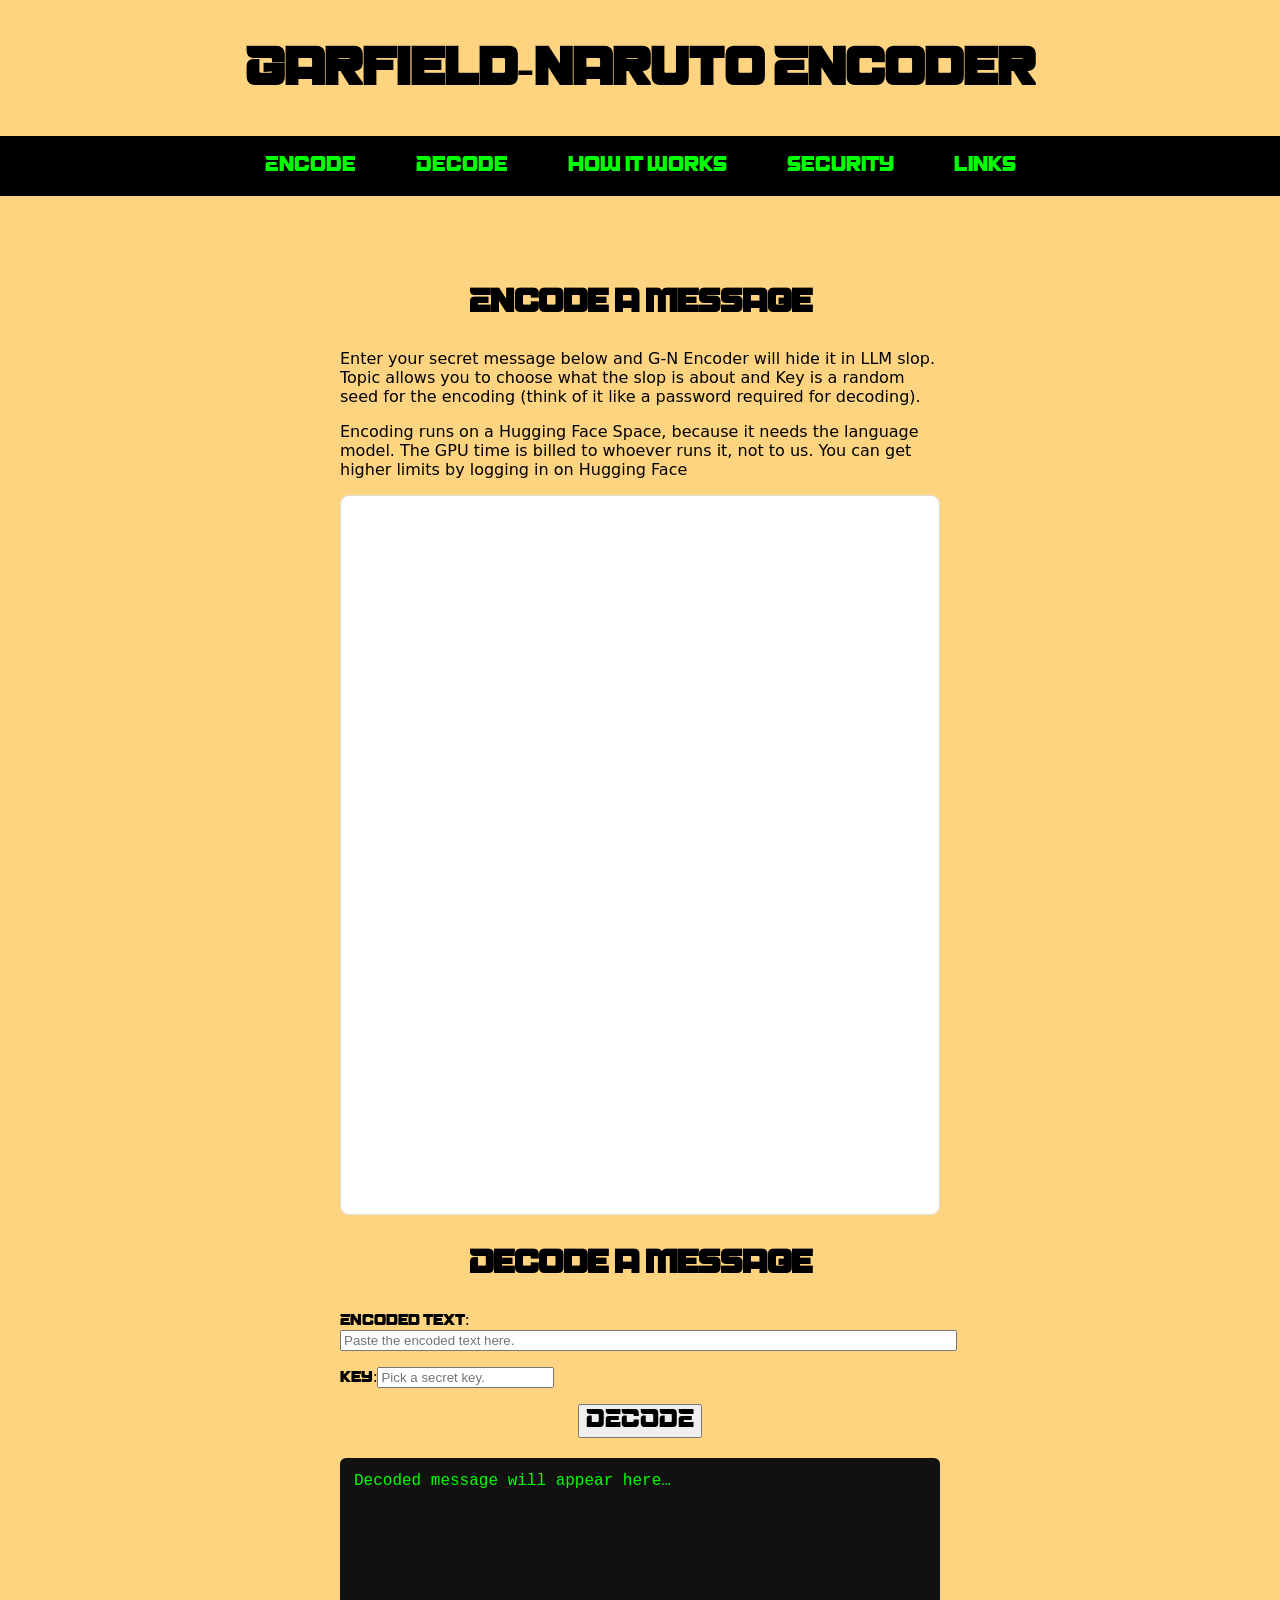
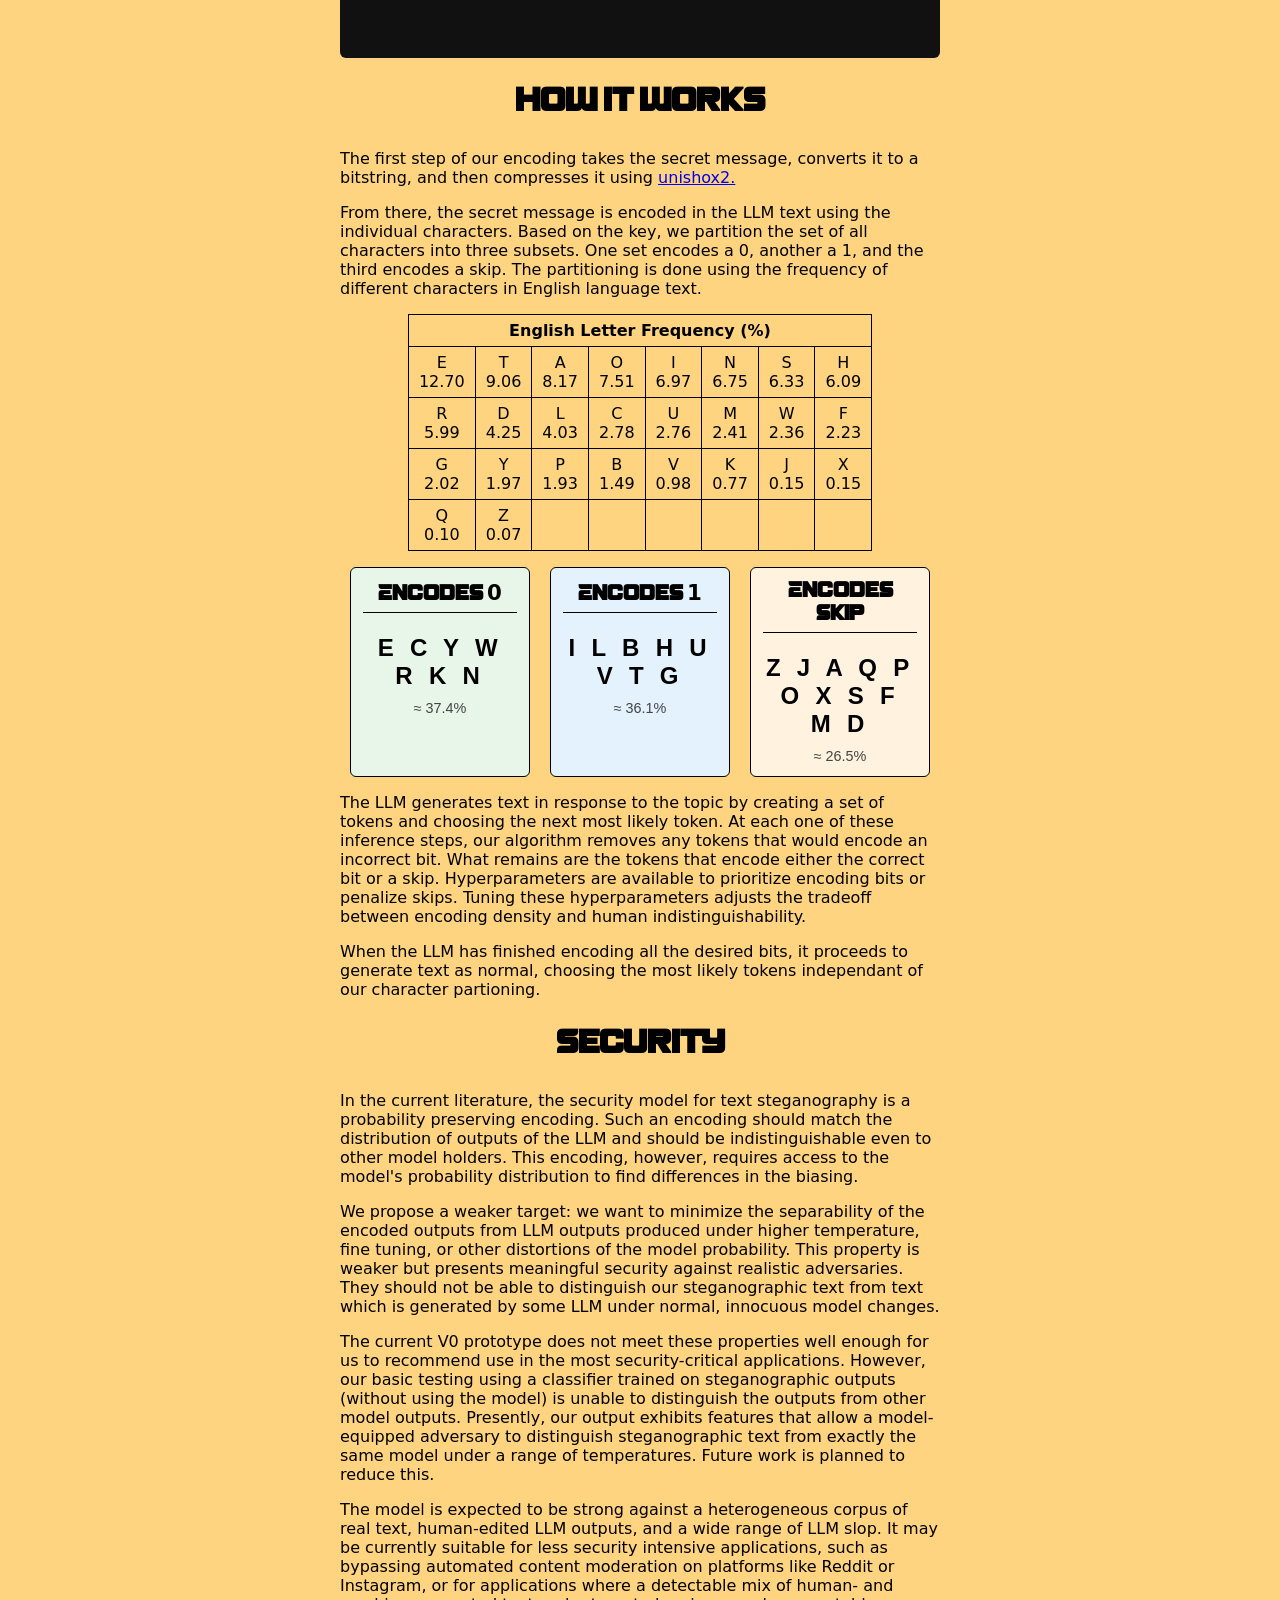
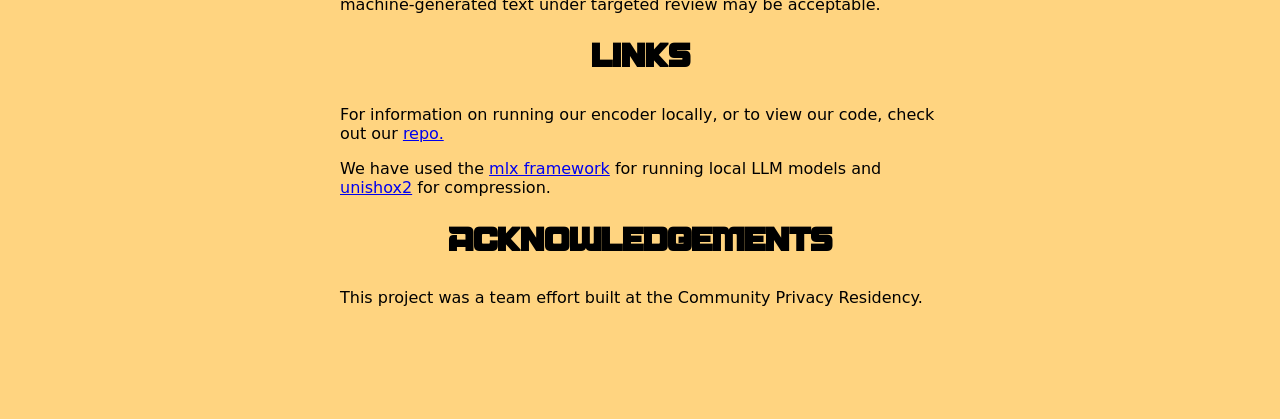
<file: index.html>
<!DOCTYPE html>
<html lang="en">
<head>
<meta charset="UTF-8">
<title>Garfield-Naruto Encoder</title>
<link rel="stylesheet" href="style.css">
</head>
<body>

  <div class="fixed-top">
  <h1>Garfield-Naruto Encoder</h1>
  <div class="select-bar">
    <a class="selection" href="index.html#encode_section">Encode</a>
    <a class="selection" href="index.html#decode_section">Decode</a>
    <a class="selection" href="index.html#how_it_works_section">How it works</a>
    <a class="selection" href="index.html#security_section">Security</a>
    <a class="selection" href="index.html#download_section">Links</a>
  </div>
</div>

  <div class="content-column">

    <h2 id="encode_section">Encode a message</h2>
    <p>Enter your secret message below and G-N Encoder will hide it in LLM slop. Topic allows you to choose what the slop is about and Key is a random seed for the encoding (think of it like a password required for decoding).</p>

    <p>Encoding runs on a Hugging&nbsp;Face Space, because it needs the language
      model. The GPU time is billed to whoever runs it, not to us. You can get higher limits by logging in on Hugging&nbsp;Face</p>

    <iframe class="space-embed"
            src="https://infiniteviolets-gn-encoder.hf.space"
            title="Garfield-Naruto Encoder"
            frameborder="0"
            allow="clipboard-write"></iframe>

    <div id="localEncode" hidden>
      <h3>Run it locally instead</h3>
      <p class="status">The local helper (<code>server.js</code>) is running, so
      you can encode on this machine with your own model rather than the hosted
      one. This block stays hidden when the helper is not reachable, which is why
      the deployed site never shows it.</p>
      <p class="input_label">Message:<input type="text" size=75 placeholder="Enter your secret message here." id="fbitstream" name="Bitstream"><br></p>
      <p class="input_label">Topic: <input type="text" size=50 placeholder="Choose a topic for the LLM slop." id="ftopic" name="Topic"><br></p>
      <p class="input_label">Key:<input type="text" placeholder="Pick a secret key." id="fencodekey" name="Key"><br></p>
      <p class="input_label">Attempts<input type="number" id="fattempts" value="6" name="Attempts" min="1" max="10"></p>
      <div class="button_holder">
        <button id="startBtn">Begin Encoding</button>
        <button id="stopBtn" disabled>Stop</button>
      </div>
      <p class="status" id="statusText"></p>
      <pre id="output">Output will stream here…</pre>
    </div>

    <h2 id="decode_section">Decode a message</h2>

      <p class="input_label">Encoded text:<input type="text" size=75 placeholder="Paste the encoded text here." id="fencoded" name="Encoded"><br></p>
      <p class="input_label">Key:<input type="text" placeholder="Pick a secret key." id="fdecodekey" name="DecodeKey"><br></p>
    <div class="button_holder">
    <button id="decodeBtn">DECODE</button>
    </div>

    <pre id="decodeOutput">Decoded message will appear here…</pre>

    <h2 id="how_it_works_section">How it works</h2>
    <p>The first step of our encoding takes the secret message, converts it to a bitstring, and then compresses it using <a href="https://pypi.org/project/unishox2-py3/">unishox2.</a></p>

    <p>From there, the secret message is encoded in the LLM text using the individual characters. Based on the key, we partition the set of all characters into three subsets. One set encodes a 0, another a 1, and the third encodes a skip. The partitioning is done using the frequency of different characters in English language text.</p>
    <div class="table_holder">
    <table>
    <thead>
        <tr>
            <th colspan="8">English Letter Frequency (%)</th>
        </tr>
    </thead>
    <tbody>
        <tr>
            <td>E<br>12.70</td>
            <td>T<br>9.06</td>
            <td>A<br>8.17</td>
            <td>O<br>7.51</td>
            <td>I<br>6.97</td>
            <td>N<br>6.75</td>
            <td>S<br>6.33</td>
            <td>H<br>6.09</td>
        </tr>
        <tr>
            <td>R<br>5.99</td>
            <td>D<br>4.25</td>
            <td>L<br>4.03</td>
            <td>C<br>2.78</td>
            <td>U<br>2.76</td>
            <td>M<br>2.41</td>
            <td>W<br>2.36</td>
            <td>F<br>2.23</td>
        </tr>
        <tr>
            <td>G<br>2.02</td>
            <td>Y<br>1.97</td>
            <td>P<br>1.93</td>
            <td>B<br>1.49</td>
            <td>V<br>0.98</td>
            <td>K<br>0.77</td>
            <td>J<br>0.15</td>
            <td>X<br>0.15</td>
        </tr>
        <tr>
            <td>Q<br>0.10</td>
            <td>Z<br>0.07</td>
            <td></td>
            <td></td>
            <td></td>
            <td></td>
            <td></td>
            <td></td>
        </tr>
    </tbody>
</table>
</div>

<p></p>
<p></p>
<p></p>

<div class="partitions">
    <div class="group group1">
        <h3>Encodes 0</h3>
        <div class="letters">E C Y W R K N</div>
        <div class="prob">≈ 37.4%</div>
    </div>

    <div class="group group2">
        <h3>Encodes 1</h3>
        <div class="letters">I L B H U V T G</div>
        <div class="prob">≈ 36.1%</div>
    </div>

    <div class="group group3">
        <h3>Encodes Skip</h3>
        <div class="letters">Z J A Q P O X S F M D</div>
        <div class="prob">≈ 26.5%</div>
    </div>
</div>

    <p>The LLM generates text in response to the topic by creating a set of tokens and choosing the next most likely token. At each one of these inference steps, our algorithm removes any tokens that would encode an incorrect bit. What remains are the tokens that encode either the correct bit or a skip. Hyperparameters are available to prioritize encoding bits or penalize skips. Tuning these hyperparameters adjusts the tradeoff between encoding density and human indistinguishability.</p>

    <p>When the LLM has finished encoding all the desired bits, it proceeds to generate text as normal, choosing the most likely tokens independant of our character partioning.</p>

    <h2 id="security_section">Security</h2>

    <p>In the current literature, the security model for text steganography is a probability preserving encoding. Such an encoding should match the distribution of outputs of the LLM and should be indistinguishable even to other model holders. This encoding, however, requires access to the model's probability distribution to find differences in the biasing.</p>

    <p>We propose a weaker target: we want to minimize the separability of the encoded outputs from LLM outputs produced under higher temperature, fine tuning, or other distortions of the model probability. This property is weaker but presents meaningful security against realistic adversaries. They should not be able to distinguish our steganographic text from text which is generated by some LLM under normal, innocuous model changes.</p>

    <p>The current V0 prototype does not meet these properties well enough for us to recommend use in the most security-critical applications. However, our basic testing using a classifier trained on steganographic outputs (without using the model) is unable to distinguish the outputs from other model outputs. Presently, our output exhibits features that allow a model-equipped adversary to distinguish steganographic text from exactly the same model under a range of temperatures. Future work is planned to reduce this.</p>

    <p>The model is expected to be strong against a heterogeneous corpus of real text, human-edited LLM outputs, and a wide range of LLM slop. It may be currently suitable for less security intensive applications, such as bypassing automated content moderation on platforms like Reddit or Instagram, or for applications where a detectable mix of human- and machine-generated text under targeted review may be acceptable.</p>
    
    <h2 id="download_section">Links</h2>

    <p>For information on running our encoder locally, or to view our code, check out our <a href="https://github.com/hashbron/garfield-naruto/tree/main">repo.</a></p>
    <p>We have used the <a href="https://github.com/ml-explore/mlx">mlx framework</a> for running local LLM models and <a href="https://pypi.org/project/unishox2-py3/">unishox2</a> for compression.
    
    <h2>Acknowledgements</h2>

    <p>This project was a team effort built at the Community Privacy Residency.</p>

  </div>
  <!-- unishox2.js is a classic script: it only assigns to module.exports when one
       exists, so in the browser its functions land on window, where script.js
       picks them up. script.js is a module so it can import from decode.js. -->
  <script src="unishox2.js"></script>
  <script src="script.js"></script>


</body>
</html>
</file>
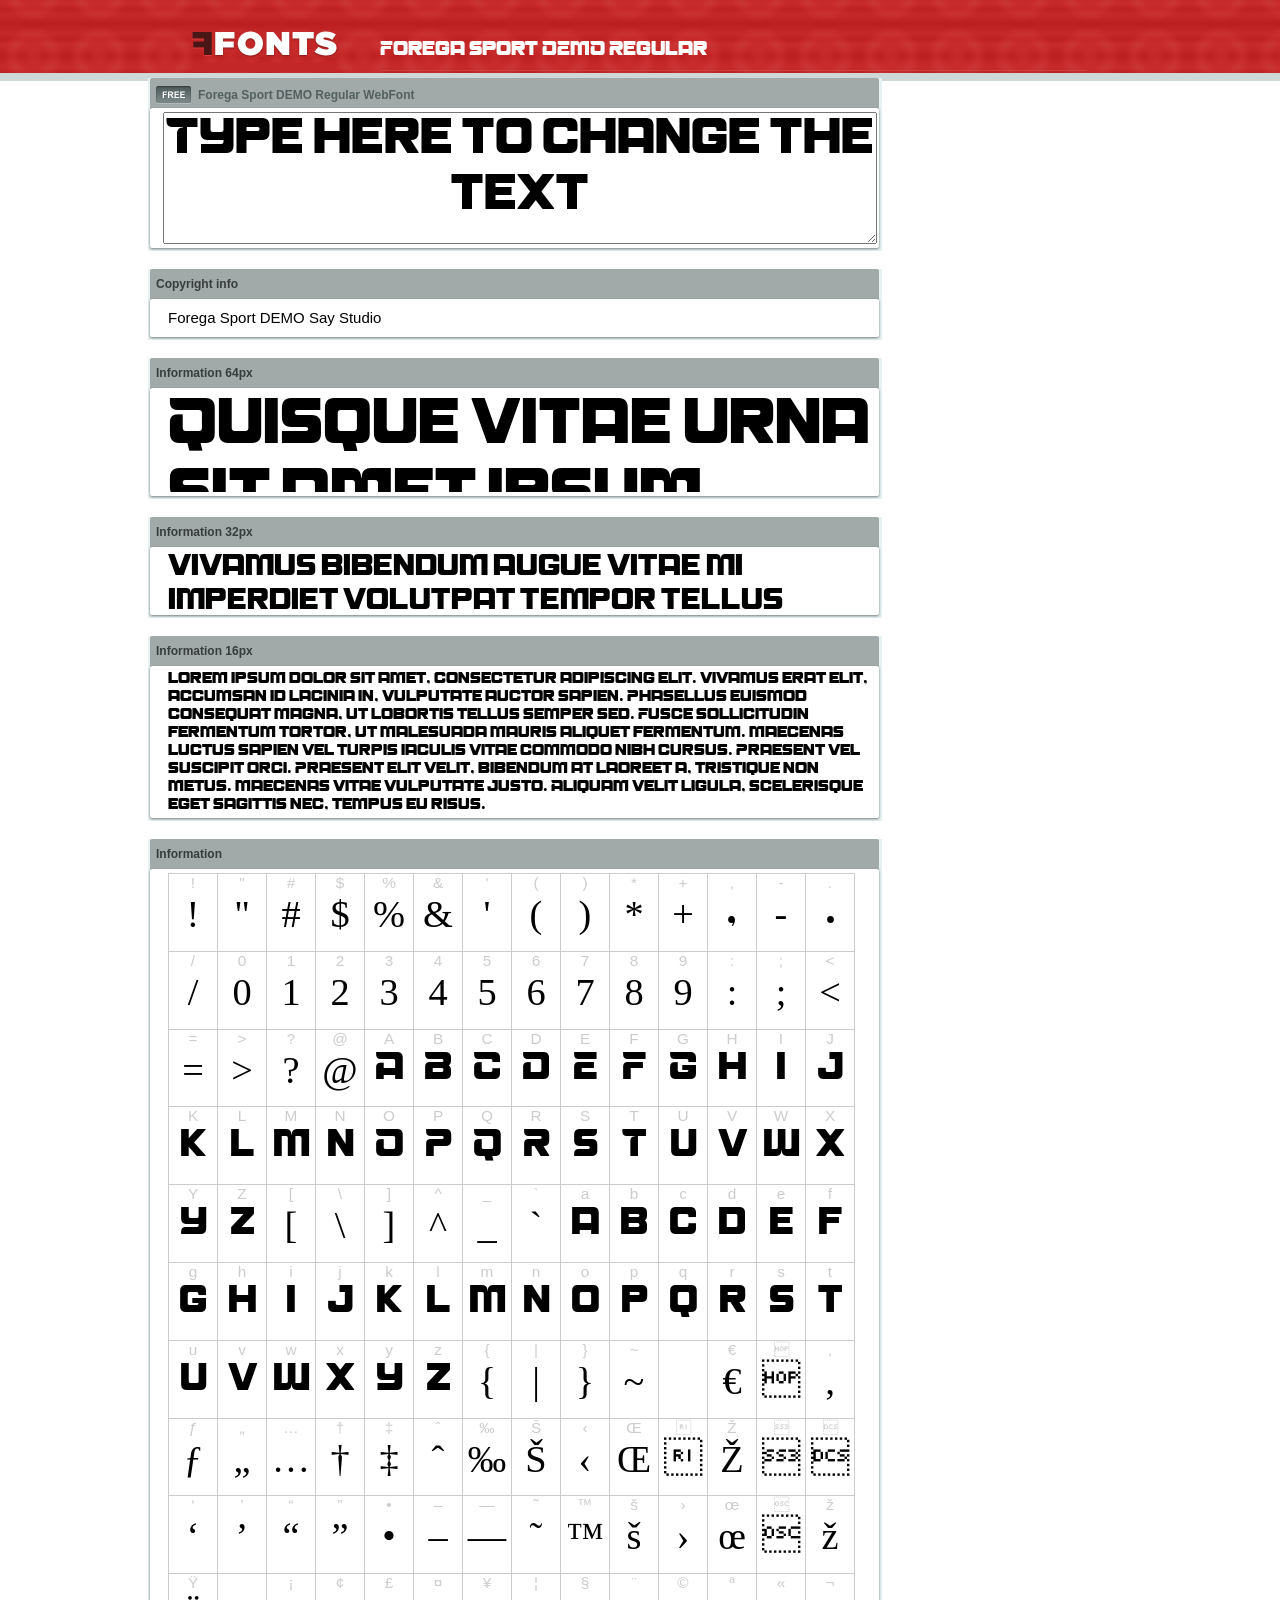
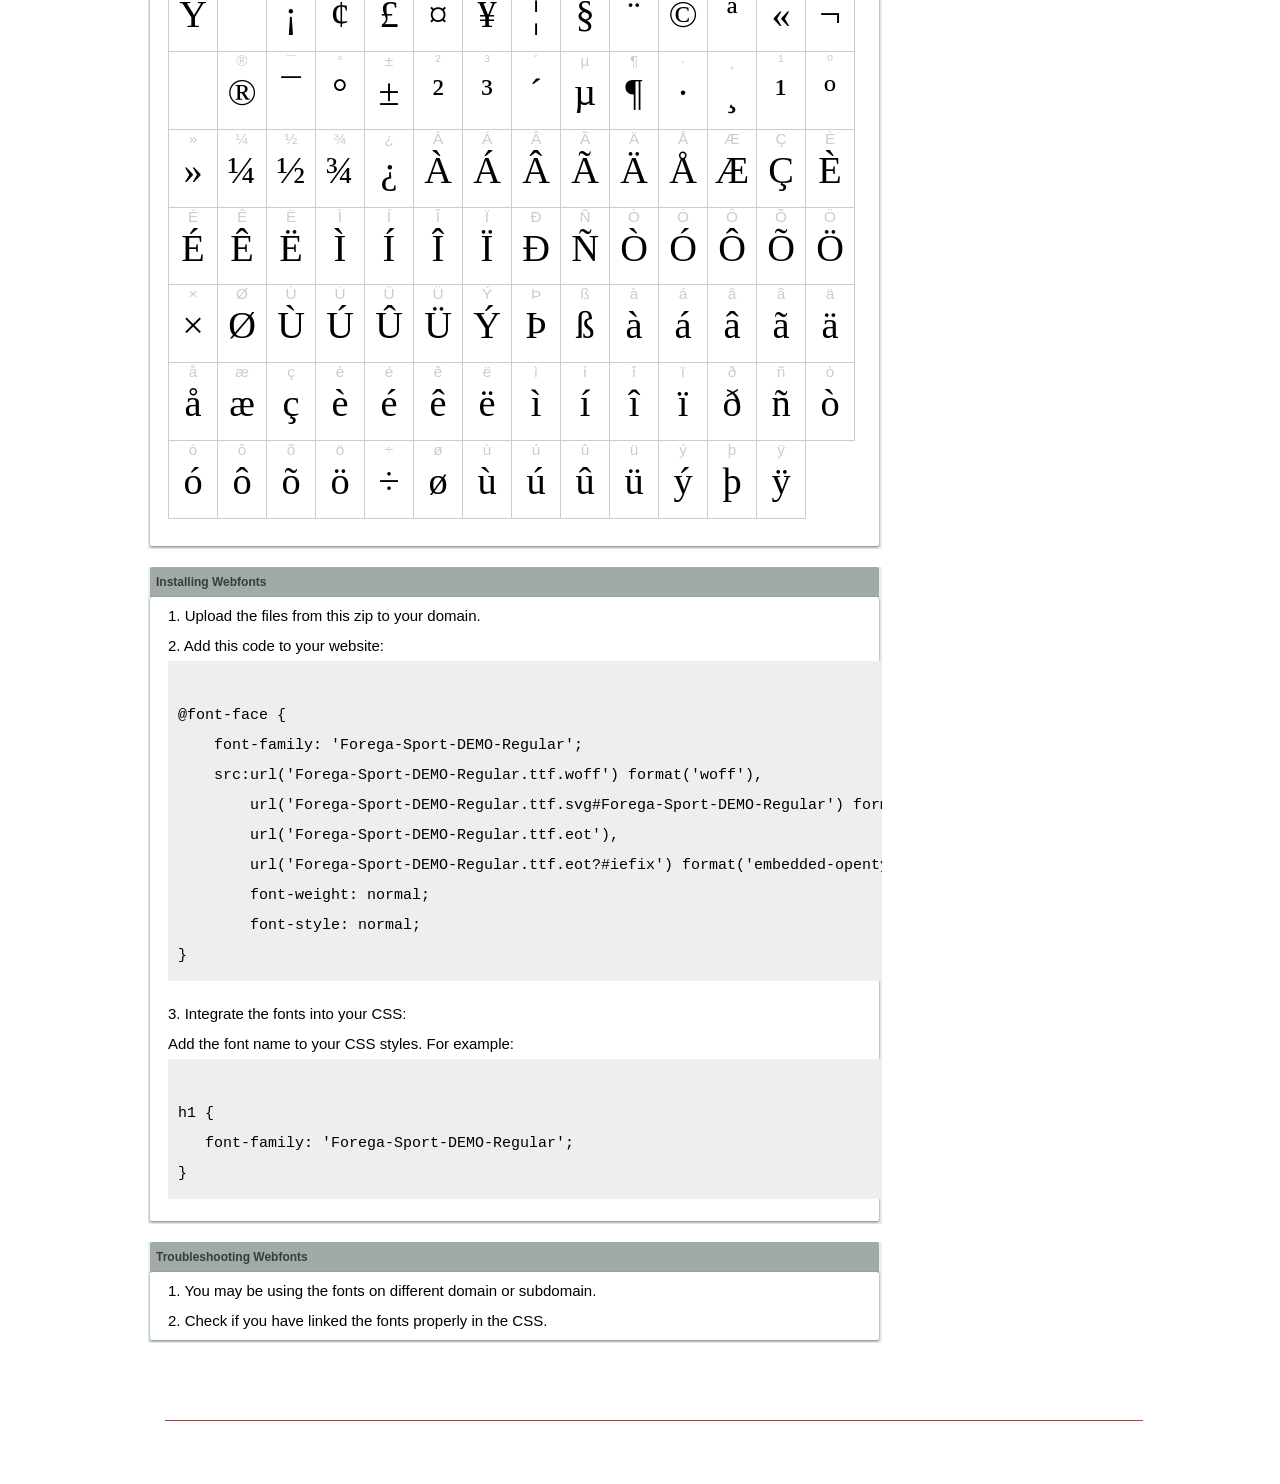
<file: fonts/example.html>
<!DOCTYPE html PUBLIC "-//W3C//DTD XHTML 1.0 Transitional//EN" "http://www.w3.org/TR/xhtml1/DTD/xhtml1-transitional.dtd">
<html xmlns="http://www.w3.org/1999/xhtml">
<head>
<meta http-equiv="Content-Type" content="text/html; charset=UTF-8" />
<title>Forega Sport DEMO Regular WebFont</title>
<meta name="description" content="Forega Sport DEMO Regular WebFont" />
<meta name="keywords" content="Forega Sport DEMO Regular WebFont" />
<style type="text/css">
@font-face {
  font-family: 'Forega-Sport-DEMO-Regular';
    src:  url('Forega-Sport-DEMO-Regular.ttf.woff') format('woff'),
    url('Forega-Sport-DEMO-Regular.ttf.svg#Forega-Sport-DEMO-Regular') format('svg'),
    url('Forega-Sport-DEMO-Regular.ttf.eot'),
    url('Forega-Sport-DEMO-Regular.eot?#iefix') format('embedded-opentype'); 
    font-weight: normal;
    font-style: normal;
}.examplefontl {
  font-family: 'Forega-Sport-DEMO-Regular';  
  color: black;
}
.examplefont {
  padding-bottom: 2em;
  overflow: hidden; 
  text-align: center;
}
.examplefont div {
  float: left;
  border: 1px solid #ccc;
  text-align: center;
  width: 1.25em;
  height: 2em;
  margin-right: -1px;
  margin-bottom: -1px;
  font-size: 3.2em; 
}
.examplefont div .defaultC {
  color: #ccc;
  font-family: arial, sans-serif;
  font-size: .4em;
  display: block;
}
*{margin:0;padding:0;}
body{margin:0px;padding:0px;background:#FFFFFF url(images/bgtile.gif?1) repeat-x;font-family:Arial, Helvetica, sans-serif;}
#header{background:url(images/headertile.gif);height:73px;margin:0px;overflow:hidden;}
#head{width:707px;float:left;height:31px;margin:39px 0 0 0;padding:0px;color:#ffffff;font-size:15px;border-bottom:1px solid #c94040;overflow:hidden;}
#head a{color:#ffffff;text-decoration:none;}
#headspan1{float:left;}
.container{width:994px;margin:0 auto;padding:0px;overflow:hidden;}
#content{width:734px;margin:5px 0px 0px 5px;float:left;padding:0px;font-size:12px;display:inline;color:#868e8e;overflow:hidden;}
.fontbox{background:url(images/fontboxtile.gif);width:734px;margin:0 0 18px 0;padding:0;overflow:hidden;}
.fontboxtop{background:url(images/fontboxtop.gif) no-repeat top left;height:18px;font-size:12px;color:#373d3d;width:718px;padding:8px;margin:0;overflow:hidden;}
.fontboxtop a{color:#373d3d;text-decoration:none;}
.fontboxspan1{background:url(images/free.gif) no-repeat;padding:2px 0 2px 42px;float:left;}
h6{background:url(images/logo.gif) top left no-repeat;width:230px;height:73px;margin:0px 0px 0px 7px;float:left;}
h6 a{display:block;height:73px;}
h6 a span{display:none;}
h1{display:inline;font-size:12px;font-weight:bold;color:#546060;padding:0px;float:left;}
.btn{border:0;margin:0;background:url('images/button.gif');background-repeat:repeat-x;color:#fff;width:127px;height:28px;font-size:17px;}
.inputsubtmi{border:1px solid #e1ebeb;border-bottom:2px solid #c7d1d1;padding:6px;margin:0 0 8px 0;}
.partner{font-size:16px;font-weight:bold;color:#000000;padding:0px;margin:39px 0px 12px 30px;}
.fontboxspan1notfree{padding:2px 0 2px 42px;float:left;}
#footer{height:123px;margin:0px;padding:0px;background:url(http://www.altfonts.com/images/foottile.gif);}
#foot{width:1005px;height:123px;background:url(http://www.altfonts.com/images/foot.gif) top left no-repeat;margin:0 auto;padding:0px;}
#copyright{height:31px;padding:28px 0 0 118px;margin:0 0 0 27px;border-bottom:1px solid #c33636;font-size:14px;color:#4a1616;}
code {
	white-space: pre;
	background-color: #eee;
	display: block;
	padding: 10px;
	margin-bottom: 18px;
	overflow: auto;
}    
</style>
</head>
<body>
<div id="header">
<div class="container">
<h6><a href="http://webfonts.ffonts.net" title="WebFonts"><span>WebFonts</span></a></h6>
<div id="head">
<span id="headspan1">
   <span style="font-family: 'Forega-Sport-DEMO-Regular';font-size: 20px; color: white;">Forega Sport DEMO Regular</span> 
</span>
</div>
</div>
</div>
<div class="container">
<div id="content">
<!-- WebFont --> 
<div class="fontbox">
<div class="fontboxtop"><span class="fontboxspan1"><h1>Forega Sport DEMO Regular WebFont</h1></span></div>
 <textarea id="txtAreaTryFont" cols="" rows="2" style="font-family: 'Forega-Sport-DEMO-Regular';width:97%; font-size: 50px; height: 130px;text-align: center;margin-left: 15px;" 
           onclick="if (this.value=='Type here to change the text') this.value=''">Type here to change the text</textarea>
<img src="images/fontboxbottom.gif" width="734" height="7" alt="" />
</div>
<div class="fontbox">
<div class="fontboxtop"><b>Copyright info</b></div>
<div style="text-align: left;margin-left:20px;color: black;font-size:15px;line-height:200%">
Forega Sport DEMO
Say Studio
</div>
<img src="images/fontboxbottom.gif" width="734" height="7" alt="" />
</div>
<div class="fontbox">
<div class="fontboxtop"><b>Information 64px</b></div>
<div style="font-family: 'Forega-Sport-DEMO-Regular';margin-left:20px;font-size:64px;color:black;float: left;display: inline; overflow: hidden;height:100px;">
 Quisque vitae urna sit amet ipsum lobortis iaculis volutpat sit amet nibh. 
</div>
<img src="images/fontboxbottom.gif" width="734" height="7" alt="" />
</div>
<div class="fontbox">
<div class="fontboxtop"><b>Information 32px</b></div>
<div style="font-family: 'Forega-Sport-DEMO-Regular';margin-left:20px;font-size:30px;color:black;float: left;display: inline; overflow: hidden;height:60px;">
 Vivamus bibendum augue vitae mi imperdiet volutpat tempor tellus lacinia. Integer in sem et neque iaculis malesuada. 
</div>
<img src="images/fontboxbottom.gif" width="734" height="7" alt="" />
</div>
<div class="fontbox">
<div class="fontboxtop"><b>Information 16px</b></div>
<div style="font-family: 'Forega-Sport-DEMO-Regular';margin-left:20px;font-size:16px;color:black;float: left;display: inline; overflow: hidden;">
 Lorem ipsum dolor sit amet, consectetur adipiscing elit. Vivamus erat elit, accumsan id lacinia in, vulputate auctor sapien. Phasellus euismod consequat magna, ut lobortis tellus semper sed. Fusce sollicitudin fermentum tortor, ut malesuada mauris aliquet fermentum. Maecenas luctus sapien vel turpis iaculis vitae commodo nibh cursus. Praesent vel suscipit orci. Praesent elit velit, bibendum at laoreet a, tristique non metus. Maecenas vitae vulputate justo. Aliquam velit ligula, scelerisque eget sagittis nec, tempus eu risus. 
</div>
<img src="images/fontboxbottom.gif" width="734" height="7" alt="" />
</div>
<div class="fontbox">
<div class="fontboxtop"><b>Information</b></div>
<div class="examplefont examplefontl" style="text-align: center;margin-left:20px;">
 <div><span class="defaultC">&#33;</span><span>&#33;</span></div><div><span class="defaultC">&#34;</span><span>&#34;</span></div><div><span class="defaultC">&#35;</span><span>&#35;</span></div><div><span class="defaultC">&#36;</span><span>&#36;</span></div><div><span class="defaultC">&#37;</span><span>&#37;</span></div><div><span class="defaultC">&#38;</span><span>&#38;</span></div><div><span class="defaultC">&#39;</span><span>&#39;</span></div><div><span class="defaultC">&#40;</span><span>&#40;</span></div><div><span class="defaultC">&#41;</span><span>&#41;</span></div><div><span class="defaultC">&#42;</span><span>&#42;</span></div><div><span class="defaultC">&#43;</span><span>&#43;</span></div><div><span class="defaultC">&#44;</span><span>&#44;</span></div><div><span class="defaultC">&#45;</span><span>&#45;</span></div><div><span class="defaultC">&#46;</span><span>&#46;</span></div><div><span class="defaultC">&#47;</span><span>&#47;</span></div><div><span class="defaultC">&#48;</span><span>&#48;</span></div><div><span class="defaultC">&#49;</span><span>&#49;</span></div><div><span class="defaultC">&#50;</span><span>&#50;</span></div><div><span class="defaultC">&#51;</span><span>&#51;</span></div><div><span class="defaultC">&#52;</span><span>&#52;</span></div><div><span class="defaultC">&#53;</span><span>&#53;</span></div><div><span class="defaultC">&#54;</span><span>&#54;</span></div><div><span class="defaultC">&#55;</span><span>&#55;</span></div><div><span class="defaultC">&#56;</span><span>&#56;</span></div><div><span class="defaultC">&#57;</span><span>&#57;</span></div><div><span class="defaultC">&#58;</span><span>&#58;</span></div><div><span class="defaultC">&#59;</span><span>&#59;</span></div><div><span class="defaultC">&#60;</span><span>&#60;</span></div><div><span class="defaultC">&#61;</span><span>&#61;</span></div><div><span class="defaultC">&#62;</span><span>&#62;</span></div><div><span class="defaultC">&#63;</span><span>&#63;</span></div><div><span class="defaultC">&#64;</span><span>&#64;</span></div><div><span class="defaultC">&#65;</span><span>&#65;</span></div><div><span class="defaultC">&#66;</span><span>&#66;</span></div><div><span class="defaultC">&#67;</span><span>&#67;</span></div><div><span class="defaultC">&#68;</span><span>&#68;</span></div><div><span class="defaultC">&#69;</span><span>&#69;</span></div><div><span class="defaultC">&#70;</span><span>&#70;</span></div><div><span class="defaultC">&#71;</span><span>&#71;</span></div><div><span class="defaultC">&#72;</span><span>&#72;</span></div><div><span class="defaultC">&#73;</span><span>&#73;</span></div><div><span class="defaultC">&#74;</span><span>&#74;</span></div><div><span class="defaultC">&#75;</span><span>&#75;</span></div><div><span class="defaultC">&#76;</span><span>&#76;</span></div><div><span class="defaultC">&#77;</span><span>&#77;</span></div><div><span class="defaultC">&#78;</span><span>&#78;</span></div><div><span class="defaultC">&#79;</span><span>&#79;</span></div><div><span class="defaultC">&#80;</span><span>&#80;</span></div><div><span class="defaultC">&#81;</span><span>&#81;</span></div><div><span class="defaultC">&#82;</span><span>&#82;</span></div><div><span class="defaultC">&#83;</span><span>&#83;</span></div><div><span class="defaultC">&#84;</span><span>&#84;</span></div><div><span class="defaultC">&#85;</span><span>&#85;</span></div><div><span class="defaultC">&#86;</span><span>&#86;</span></div><div><span class="defaultC">&#87;</span><span>&#87;</span></div><div><span class="defaultC">&#88;</span><span>&#88;</span></div><div><span class="defaultC">&#89;</span><span>&#89;</span></div><div><span class="defaultC">&#90;</span><span>&#90;</span></div><div><span class="defaultC">&#91;</span><span>&#91;</span></div><div><span class="defaultC">&#92;</span><span>&#92;</span></div><div><span class="defaultC">&#93;</span><span>&#93;</span></div><div><span class="defaultC">&#94;</span><span>&#94;</span></div><div><span class="defaultC">&#95;</span><span>&#95;</span></div><div><span class="defaultC">&#96;</span><span>&#96;</span></div><div><span class="defaultC">&#97;</span><span>&#97;</span></div><div><span class="defaultC">&#98;</span><span>&#98;</span></div><div><span class="defaultC">&#99;</span><span>&#99;</span></div><div><span class="defaultC">&#100;</span><span>&#100;</span></div><div><span class="defaultC">&#101;</span><span>&#101;</span></div><div><span class="defaultC">&#102;</span><span>&#102;</span></div><div><span class="defaultC">&#103;</span><span>&#103;</span></div><div><span class="defaultC">&#104;</span><span>&#104;</span></div><div><span class="defaultC">&#105;</span><span>&#105;</span></div><div><span class="defaultC">&#106;</span><span>&#106;</span></div><div><span class="defaultC">&#107;</span><span>&#107;</span></div><div><span class="defaultC">&#108;</span><span>&#108;</span></div><div><span class="defaultC">&#109;</span><span>&#109;</span></div><div><span class="defaultC">&#110;</span><span>&#110;</span></div><div><span class="defaultC">&#111;</span><span>&#111;</span></div><div><span class="defaultC">&#112;</span><span>&#112;</span></div><div><span class="defaultC">&#113;</span><span>&#113;</span></div><div><span class="defaultC">&#114;</span><span>&#114;</span></div><div><span class="defaultC">&#115;</span><span>&#115;</span></div><div><span class="defaultC">&#116;</span><span>&#116;</span></div><div><span class="defaultC">&#117;</span><span>&#117;</span></div><div><span class="defaultC">&#118;</span><span>&#118;</span></div><div><span class="defaultC">&#119;</span><span>&#119;</span></div><div><span class="defaultC">&#120;</span><span>&#120;</span></div><div><span class="defaultC">&#121;</span><span>&#121;</span></div><div><span class="defaultC">&#122;</span><span>&#122;</span></div><div><span class="defaultC">&#123;</span><span>&#123;</span></div><div><span class="defaultC">&#124;</span><span>&#124;</span></div><div><span class="defaultC">&#125;</span><span>&#125;</span></div><div><span class="defaultC">&#126;</span><span>&#126;</span></div><div><span class="defaultC">&#127;</span><span>&#127;</span></div><div><span class="defaultC">&#128;</span><span>&#128;</span></div><div><span class="defaultC">&#129;</span><span>&#129;</span></div><div><span class="defaultC">&#130;</span><span>&#130;</span></div><div><span class="defaultC">&#131;</span><span>&#131;</span></div><div><span class="defaultC">&#132;</span><span>&#132;</span></div><div><span class="defaultC">&#133;</span><span>&#133;</span></div><div><span class="defaultC">&#134;</span><span>&#134;</span></div><div><span class="defaultC">&#135;</span><span>&#135;</span></div><div><span class="defaultC">&#136;</span><span>&#136;</span></div><div><span class="defaultC">&#137;</span><span>&#137;</span></div><div><span class="defaultC">&#138;</span><span>&#138;</span></div><div><span class="defaultC">&#139;</span><span>&#139;</span></div><div><span class="defaultC">&#140;</span><span>&#140;</span></div><div><span class="defaultC">&#141;</span><span>&#141;</span></div><div><span class="defaultC">&#142;</span><span>&#142;</span></div><div><span class="defaultC">&#143;</span><span>&#143;</span></div><div><span class="defaultC">&#144;</span><span>&#144;</span></div><div><span class="defaultC">&#145;</span><span>&#145;</span></div><div><span class="defaultC">&#146;</span><span>&#146;</span></div><div><span class="defaultC">&#147;</span><span>&#147;</span></div><div><span class="defaultC">&#148;</span><span>&#148;</span></div><div><span class="defaultC">&#149;</span><span>&#149;</span></div><div><span class="defaultC">&#150;</span><span>&#150;</span></div><div><span class="defaultC">&#151;</span><span>&#151;</span></div><div><span class="defaultC">&#152;</span><span>&#152;</span></div><div><span class="defaultC">&#153;</span><span>&#153;</span></div><div><span class="defaultC">&#154;</span><span>&#154;</span></div><div><span class="defaultC">&#155;</span><span>&#155;</span></div><div><span class="defaultC">&#156;</span><span>&#156;</span></div><div><span class="defaultC">&#157;</span><span>&#157;</span></div><div><span class="defaultC">&#158;</span><span>&#158;</span></div><div><span class="defaultC">&#159;</span><span>&#159;</span></div><div><span class="defaultC">&#160;</span><span>&#160;</span></div><div><span class="defaultC">&#161;</span><span>&#161;</span></div><div><span class="defaultC">&#162;</span><span>&#162;</span></div><div><span class="defaultC">&#163;</span><span>&#163;</span></div><div><span class="defaultC">&#164;</span><span>&#164;</span></div><div><span class="defaultC">&#165;</span><span>&#165;</span></div><div><span class="defaultC">&#166;</span><span>&#166;</span></div><div><span class="defaultC">&#167;</span><span>&#167;</span></div><div><span class="defaultC">&#168;</span><span>&#168;</span></div><div><span class="defaultC">&#169;</span><span>&#169;</span></div><div><span class="defaultC">&#170;</span><span>&#170;</span></div><div><span class="defaultC">&#171;</span><span>&#171;</span></div><div><span class="defaultC">&#172;</span><span>&#172;</span></div><div><span class="defaultC">&#173;</span><span>&#173;</span></div><div><span class="defaultC">&#174;</span><span>&#174;</span></div><div><span class="defaultC">&#175;</span><span>&#175;</span></div><div><span class="defaultC">&#176;</span><span>&#176;</span></div><div><span class="defaultC">&#177;</span><span>&#177;</span></div><div><span class="defaultC">&#178;</span><span>&#178;</span></div><div><span class="defaultC">&#179;</span><span>&#179;</span></div><div><span class="defaultC">&#180;</span><span>&#180;</span></div><div><span class="defaultC">&#181;</span><span>&#181;</span></div><div><span class="defaultC">&#182;</span><span>&#182;</span></div><div><span class="defaultC">&#183;</span><span>&#183;</span></div><div><span class="defaultC">&#184;</span><span>&#184;</span></div><div><span class="defaultC">&#185;</span><span>&#185;</span></div><div><span class="defaultC">&#186;</span><span>&#186;</span></div><div><span class="defaultC">&#187;</span><span>&#187;</span></div><div><span class="defaultC">&#188;</span><span>&#188;</span></div><div><span class="defaultC">&#189;</span><span>&#189;</span></div><div><span class="defaultC">&#190;</span><span>&#190;</span></div><div><span class="defaultC">&#191;</span><span>&#191;</span></div><div><span class="defaultC">&#192;</span><span>&#192;</span></div><div><span class="defaultC">&#193;</span><span>&#193;</span></div><div><span class="defaultC">&#194;</span><span>&#194;</span></div><div><span class="defaultC">&#195;</span><span>&#195;</span></div><div><span class="defaultC">&#196;</span><span>&#196;</span></div><div><span class="defaultC">&#197;</span><span>&#197;</span></div><div><span class="defaultC">&#198;</span><span>&#198;</span></div><div><span class="defaultC">&#199;</span><span>&#199;</span></div><div><span class="defaultC">&#200;</span><span>&#200;</span></div><div><span class="defaultC">&#201;</span><span>&#201;</span></div><div><span class="defaultC">&#202;</span><span>&#202;</span></div><div><span class="defaultC">&#203;</span><span>&#203;</span></div><div><span class="defaultC">&#204;</span><span>&#204;</span></div><div><span class="defaultC">&#205;</span><span>&#205;</span></div><div><span class="defaultC">&#206;</span><span>&#206;</span></div><div><span class="defaultC">&#207;</span><span>&#207;</span></div><div><span class="defaultC">&#208;</span><span>&#208;</span></div><div><span class="defaultC">&#209;</span><span>&#209;</span></div><div><span class="defaultC">&#210;</span><span>&#210;</span></div><div><span class="defaultC">&#211;</span><span>&#211;</span></div><div><span class="defaultC">&#212;</span><span>&#212;</span></div><div><span class="defaultC">&#213;</span><span>&#213;</span></div><div><span class="defaultC">&#214;</span><span>&#214;</span></div><div><span class="defaultC">&#215;</span><span>&#215;</span></div><div><span class="defaultC">&#216;</span><span>&#216;</span></div><div><span class="defaultC">&#217;</span><span>&#217;</span></div><div><span class="defaultC">&#218;</span><span>&#218;</span></div><div><span class="defaultC">&#219;</span><span>&#219;</span></div><div><span class="defaultC">&#220;</span><span>&#220;</span></div><div><span class="defaultC">&#221;</span><span>&#221;</span></div><div><span class="defaultC">&#222;</span><span>&#222;</span></div><div><span class="defaultC">&#223;</span><span>&#223;</span></div><div><span class="defaultC">&#224;</span><span>&#224;</span></div><div><span class="defaultC">&#225;</span><span>&#225;</span></div><div><span class="defaultC">&#226;</span><span>&#226;</span></div><div><span class="defaultC">&#227;</span><span>&#227;</span></div><div><span class="defaultC">&#228;</span><span>&#228;</span></div><div><span class="defaultC">&#229;</span><span>&#229;</span></div><div><span class="defaultC">&#230;</span><span>&#230;</span></div><div><span class="defaultC">&#231;</span><span>&#231;</span></div><div><span class="defaultC">&#232;</span><span>&#232;</span></div><div><span class="defaultC">&#233;</span><span>&#233;</span></div><div><span class="defaultC">&#234;</span><span>&#234;</span></div><div><span class="defaultC">&#235;</span><span>&#235;</span></div><div><span class="defaultC">&#236;</span><span>&#236;</span></div><div><span class="defaultC">&#237;</span><span>&#237;</span></div><div><span class="defaultC">&#238;</span><span>&#238;</span></div><div><span class="defaultC">&#239;</span><span>&#239;</span></div><div><span class="defaultC">&#240;</span><span>&#240;</span></div><div><span class="defaultC">&#241;</span><span>&#241;</span></div><div><span class="defaultC">&#242;</span><span>&#242;</span></div><div><span class="defaultC">&#243;</span><span>&#243;</span></div><div><span class="defaultC">&#244;</span><span>&#244;</span></div><div><span class="defaultC">&#245;</span><span>&#245;</span></div><div><span class="defaultC">&#246;</span><span>&#246;</span></div><div><span class="defaultC">&#247;</span><span>&#247;</span></div><div><span class="defaultC">&#248;</span><span>&#248;</span></div><div><span class="defaultC">&#249;</span><span>&#249;</span></div><div><span class="defaultC">&#250;</span><span>&#250;</span></div><div><span class="defaultC">&#251;</span><span>&#251;</span></div><div><span class="defaultC">&#252;</span><span>&#252;</span></div><div><span class="defaultC">&#253;</span><span>&#253;</span></div><div><span class="defaultC">&#254;</span><span>&#254;</span></div><div><span class="defaultC">&#255;</span><span>&#255;</span></div> 
</div>
<img src="images/fontboxbottom.gif" width="734" height="7" alt="" />
</div>
<div class="fontbox">
<div class="fontboxtop"><b>Installing Webfonts</b></div>
<div style="text-align: left;margin-left:20px;color: black;font-size:15px;line-height:200%">
1. Upload the files from this zip to your domain.<br />
2. Add this code to your website:<br />
<code>
@font-face {
    font-family: 'Forega-Sport-DEMO-Regular';
    src:url('Forega-Sport-DEMO-Regular.ttf.woff') format('woff'),
        url('Forega-Sport-DEMO-Regular.ttf.svg#Forega-Sport-DEMO-Regular') format('svg'),
        url('Forega-Sport-DEMO-Regular.ttf.eot'),
        url('Forega-Sport-DEMO-Regular.ttf.eot?#iefix') format('embedded-opentype'); 
        font-weight: normal;
        font-style: normal;
}
</code>
3. Integrate the fonts into your CSS:<br />
Add the font name to your CSS styles. For example:
<code>
h1 { 
   font-family: 'Forega-Sport-DEMO-Regular';
}  
</code>
</div>
<img src="images/fontboxbottom.gif" width="734" height="7" alt="" />
</div>
<div class="fontbox">
<div class="fontboxtop"><b>Troubleshooting Webfonts</b></div>
<div style="text-align: left;margin-left:20px;color: black;font-size:15px;line-height:200%">
1. You may be using the fonts on different domain or subdomain.<Br />
2. Check if you have linked the fonts properly in the CSS.<Br />
</div>
<img src="images/fontboxbottom.gif" width="734" height="7" alt="" />
</div>
</div>
</div>
<div id="footer">
<div id="foot">
<div id="copyright" style="font-size:11px;color:white;">&copy; - <a href="http://www.ffonts.net" title="Free Fonts" style="color:white;">Free Fonts by www.FFonts.net</a> - </div>
</div>
</div>

</body>
</html>
</file>
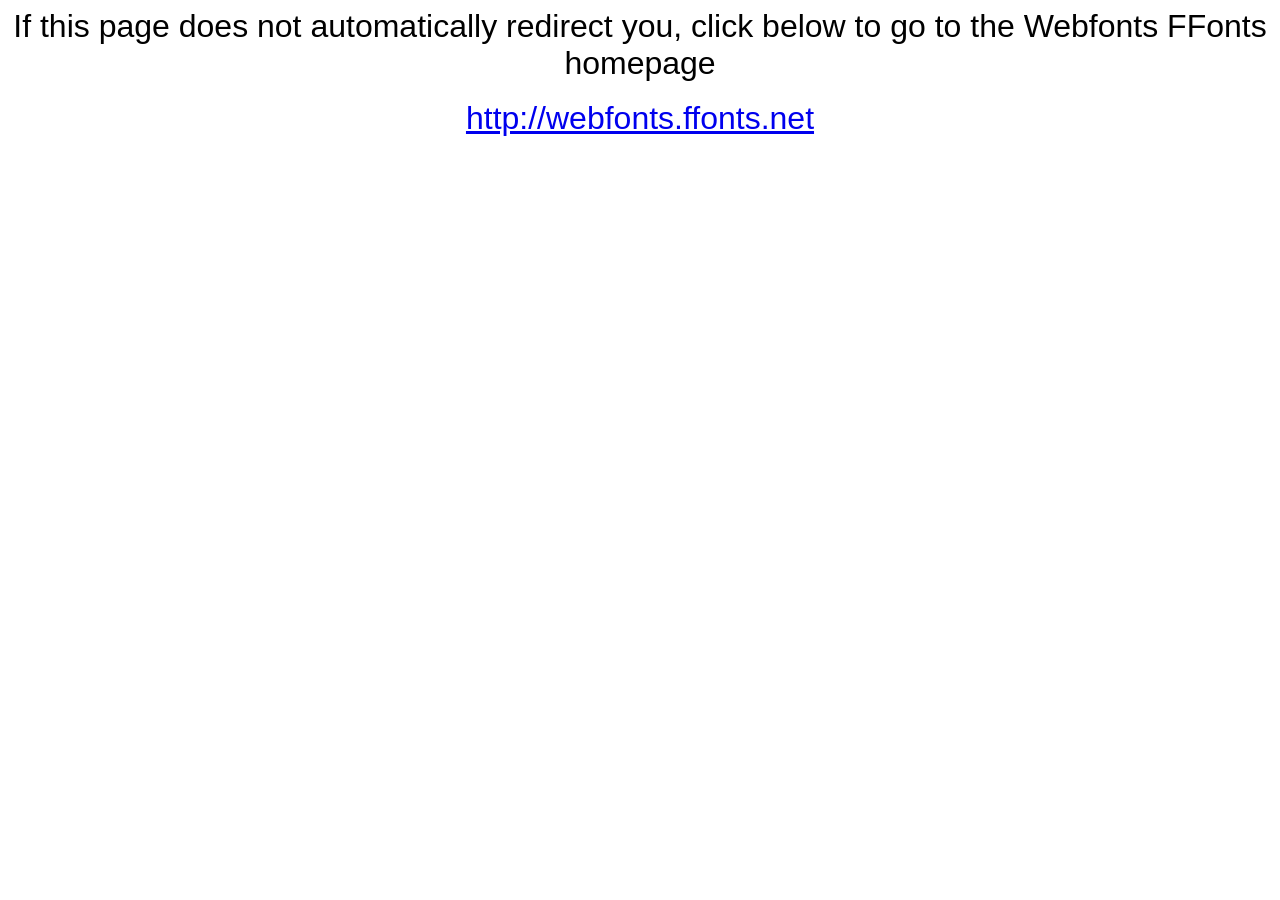
<file: fonts/webfonts.ffonts.net.htm>
<HTML>
<HEAD>
<TITLE>Webfonts www.FFonts.net - Redirect</TITLE>
<meta http-equiv="refresh" content="1;url=http://webfonts.ffonts.net">
<script language="javascript">
<!-- 
//location.replace("http://webfonts.ffonts.net");
-->
</script>
</HEAD>

<BODY>
<CENTER>

<FONT FACE="Arial, Sans Serif, Verdana" SIZE=6>If this page does not automatically redirect you, click below to go to the Webfonts FFonts homepage</FONT>
<BR><BR>
<FONT FACE="Arial, Sans Serif, Verdana" SIZE=6><A HREF="http://webfonts.ffonts.net" TARGET="_top">http://webfonts.ffonts.net</A></FONT>

</CENTER>
</BODY>
</HTML>
</file>
<file: style.css>
/* Garfield-Naruto Encoder — the page is served as a static site, so this file
   is the whole design. No build step, no framework. */

:root {
  --bg: #fbfaf7;
  --fg: #1d1c1a;
  --muted: #6b6862;
  --rule: #e2ded6;
  --card: #ffffff;
  --accent: #c2410c;          /* the encoder's yellow/red gradient, muted */
  --accent-soft: #fff4ec;
  --bit0: #b45309;
  --bit1: #1d4ed8;
  --skip: #4b5563;
  --mono: ui-monospace, SFMono-Regular, Menlo, Consolas, monospace;
}

@media (prefers-color-scheme: dark) {
  :root {
    --bg: #171614; --fg: #ece9e3; --muted: #9c978e; --rule: #33302b;
    --card: #201e1b; --accent: #fb923c; --accent-soft: #2a211a;
    --bit0: #fbbf24; --bit1: #93c5fd; --skip: #9ca3af;
  }
}

* { box-sizing: border-box; }

html {
    scroll-behavior: smooth;
    scroll-padding: 220px;
}

@font-face {
    font-family: 'BlackOpsOne';
    src: url('/fonts/Forega-Sport-DEMO-Regular.ttf.woff') format("woff");
    /*font-weight: 100;*/
    font-style: normal;
    font-display: swap;
  }

  @font-face {
  font-family: 'Forega-Sport-DEMO-Regular';
    src:  url('fonts/Forega-Sport-DEMO-Regular.ttf.woff') format('woff'),
    url('fonts/Forega-Sport-DEMO-Regular.ttf.svg#Forega-Sport-DEMO-Regular') format('svg'),
    url('fonts/Forega-Sport-DEMO-Regular.ttf.eot'),
    url('fonts/Forega-Sport-DEMO-Regular.eot?#iefix') format('embedded-opentype'); 
    font-weight: normal;
    font-style: normal;
}

body {
  /*margin: 0;*/
  background: var(--bg);
  color: var(--fg);
  /*font: 16px/1.65 ui-sans-serif, system-ui, -apple-system, "Segoe UI", Helvetica, sans-serif;*/
  -webkit-font-smoothing: antialiased;

  font-family: system-ui, sans-serif;
  /*color: #222;*/
  color: black;
  background-color: #ffd480;
  margin: 0px;
}

/* ---- header ------------------------------------------------------------- */
/*.fixed-top {
  position: sticky; top: 0; z-index: 10;
  background: color-mix(in srgb, var(--bg) 92%, transparent);
  backdrop-filter: blur(8px);
  border-bottom: 1px solid var(--rule);
  padding: 14px 20px 0;
}
.fixed-top h1 {
  margin: 0 auto; max-width: 760px;
  font-size: 1.35rem; letter-spacing: -0.02em;
}
.select-bar {
  max-width: 760px; margin: 10px auto 0;
  display: flex; flex-wrap: wrap; gap: 4px;
}
.selection {
  color: var(--muted); text-decoration: none;
  font-size: 0.9rem; padding: 8px 12px;
  border-bottom: 2px solid transparent;
}
.selection:hover { color: var(--fg); border-bottom-color: var(--accent); }*/

/* ---- layout ------------------------------------------------------------- */


h1 {
    color: black; 
    /*#0f0;*/
    font-family: 'Forega-Sport-DEMO-Regular';
    font-size: 40pt;
    text-align: center;
}

h2 {
  color: black; 
    /*#0f0;*/
    font-family: "Forega-Sport-DEMO-Regular", system-ui;
    font-size: 25pt;
    text-align: center;

}

h3 {
  color: black; 
    /*#0f0;*/
    font-family: "Forega-Sport-DEMO-Regular", system-ui;
    font-size: 16pt;
    text-align: center;

}

.content-column {
  max-width: 760px;
  margin: 0 auto;
  padding: 8px 20px 96px;
}

.fixed-top {
  position: fixed;
  top: 0;
  left: 0;
  width: 100%;
  z-index: 1000;
  background-color: #ffd480;
}

  }
  button {
    font-family: "Forega-Sport-DEMO-Regular", system-ui;
    padding: 10px 18px;
    border-radius: 6px;
    border: 1px solid #333;
    background: #222;
    color: white;
    cursor: pointer;
    margin-right: 10px;
  }
  button:hover:not(:disabled) { background: #444; }
  button:disabled { opacity: 0.4; cursor: default; }
  #stopBtn { 
    background: #b00020; 
    border-color: #b00020; 
    font-family: "Forega-Sport-DEMO-Regular", system-ui;
    font-size: 25px;
  }
  #startBtn {
    font-family: "Forega-Sport-DEMO-Regular", system-ui;
    font-size: 25px;
  }
  #stopBtn:hover:not(:disabled) { background: #d0002a; font-family: "Forega-Sport-DEMO-Regular", system-ui;}

  #decodeBtn{ 
    font-family: "Forega-Sport-DEMO-Regular", system-ui;
    font-size: 25px;
  }
  pre {
    border-color: white;
    background: #111;
    color: #0f0;
    border-radius: 6px;
    padding: 14px;
    margin-top: 20px;
    min-height: 200px;
    max-height: 420px;
    overflow-y: auto;
    white-space: pre-wrap;
    font-family: 'Courier New', monospace;
  }
  .status { 
    /*color: #666; */
    color: black;
    font-size: 0.7rem; 
    margin-top: 8px; }

  .select-bar {
    height: 60px;
    background-color: black;
    display: flex;
    justify-content: center;
  }

  .content-column {
    margin-top: 250px;
    margin-left: 25vw;
    max-width: 50vw;
    /*padding: 0 20px;*/
  }

  .content-section {
  }

  .content-spacer {
    min-height: 10vh;
  }

  .selection {
    color: #0f0;
    margin-left: 30px;
    margin-right: 30px;
    margin-top: 18px;
    font-family: "Forega-Sport-DEMO-Regular", system-ui;
    font-size: 16pt;
    text-decoration: none;
  }

  .selection:hover {
    color: white;
}

.input_label {
  font-family: 'Forega-Sport-DEMO-Regular';
}

.button_holder {
  justify-content: center;
  align-content: center;
  display: flex;
}

table {
    border-collapse: collapse;
    border: 1px solid black;
}

th,
td {
    border: 1px solid black;
    padding: 6px 10px;
    text-align: center;
}

.table_holder {
  display: flex;
  justify-content: center;
}

.partitions {
    display: flex;
    gap: 20px;
    justify-content: center;
    font-family: Arial, sans-serif;
}

.group {
    border: 1px solid black;
    border-radius: 6px;
    padding: 12px;
    width: 180px;
    text-align: center;
}

.group h3 {
    margin-top: 0;
    border-bottom: 1px solid black;
    padding-bottom: 6px;
}

.group1 { background: #e8f5e9; }
.group2 { background: #e3f2fd; }
.group3 { background: #fff3e0; }

.letters {
    font-size: 1.5em;
    font-weight: bold;
    letter-spacing: 0.2em;
    margin: 10px 0;
}

.prob {
    font-size: 0.9em;
    color: #444;
}

/*h2 {
  margin: 44px 0 8px;
  font-size: 1.15rem; letter-spacing: -0.01em;
  padding-top: 12px; border-top: 1px solid var(--rule);
}*/
/*h2:first-of-type { border-top: 0; }
p { margin: 0 0 14px; }
a { color: var(--accent); }
code {
  font-family: var(--mono); font-size: 0.88em;
  background: var(--accent-soft); padding: 1px 5px; border-radius: 4px;
}*/
/*/*/*
/* ---- forms -------------------------------------------------------------- */

/*.input_label {
  display: flex; align-items: center; gap: 10px;
  margin: 0 0 10px;
  font-size: 0.9rem; color: var(--muted);
}
.input_label input {
  flex: 1 1 auto; min-width: 0;
  font: inherit; color: var(--fg);
  background: var(--card);
  border: 1px solid var(--rule); border-radius: 7px;
  padding: 9px 11px;
}
.input_label input[type="number"] { flex: 0 0 90px; }
.input_label input:focus {
  outline: none; border-color: var(--accent);
  box-shadow: 0 0 0 3px var(--accent-soft);
}

.button_holder { display: flex; gap: 10px; margin: 16px 0; }
button {
  font: inherit; font-weight: 550;
  color: #fff; background: var(--accent);
  border: 0; border-radius: 7px; padding: 10px 18px;
  cursor: pointer;
}
button:hover:not(:disabled) { filter: brightness(1.08); }
button:disabled { opacity: 0.45; cursor: not-allowed; }

.status { font-size: 0.83rem; color: var(--muted); }

pre {
  background: var(--card);
  border: 1px solid var(--rule); border-radius: 9px;
  padding: 14px 16px; margin: 0 0 8px;
  font-family: var(--mono); font-size: 0.86rem; line-height: 1.6;
  white-space: pre-wrap; word-break: break-word;
  min-height: 3.5em;
}*/

/* ---- embedded Space ----------------------------------------------------- */
.space-embed {
  width: 100%; height: 720px;
  border: 1px solid var(--rule); border-radius: 9px;
  background: var(--card);
}
.callout {
  background: var(--accent-soft);
  border: 1px solid var(--rule);
  border-left: 3px solid var(--accent);
  border-radius: 7px;
  padding: 12px 14px; margin: 0 0 16px;
  font-size: 0.9rem;
}
.callout p:last-child { margin-bottom: 0; }

/* ---- letter frequency table --------------------------------------------- */
/*.table_holder { overflow-x: auto; margin: 0 0 22px; }
table { border-collapse: collapse; width: 100%; font-size: 0.82rem; }
th {
  text-align: left; font-weight: 600; color: var(--muted);
  padding: 8px 6px; border-bottom: 1px solid var(--rule);
}
td {
  padding: 7px 6px; text-align: center;
  border-bottom: 1px solid var(--rule);
  font-family: var(--mono);
}
td:empty { border-bottom: 0; }*/

/* ---- the three keyed buckets -------------------------------------------- */
/*.partitions {
  display: grid; gap: 12px; margin: 0 0 22px;
  grid-template-columns: repeat(auto-fit, minmax(190px, 1fr));
}
.group {
  background: var(--card);
  border: 1px solid var(--rule); border-radius: 9px;
  padding: 14px; text-align: center;
}
.group h3 { margin: 0 0 8px; font-size: 0.85rem; color: var(--muted); font-weight: 600; }
.letters { font-family: var(--mono); font-size: 1rem; letter-spacing: 0.14em; }
.prob { margin-top: 8px; font-size: 0.8rem; color: var(--muted); }
.group1 { border-top: 3px solid var(--bit0); }
.group2 { border-top: 3px solid var(--bit1); }
.group3 { border-top: 3px solid var(--skip); }
.group1 .letters { color: var(--bit0); }
.group2 .letters { color: var(--bit1); }
.group3 .letters { color: var(--skip); }

@media (max-width: 620px) {
  .input_label { flex-direction: column; align-items: stretch; gap: 5px; }
  .space-embed { height: 640px; }
}
*/*/*/
</file>
